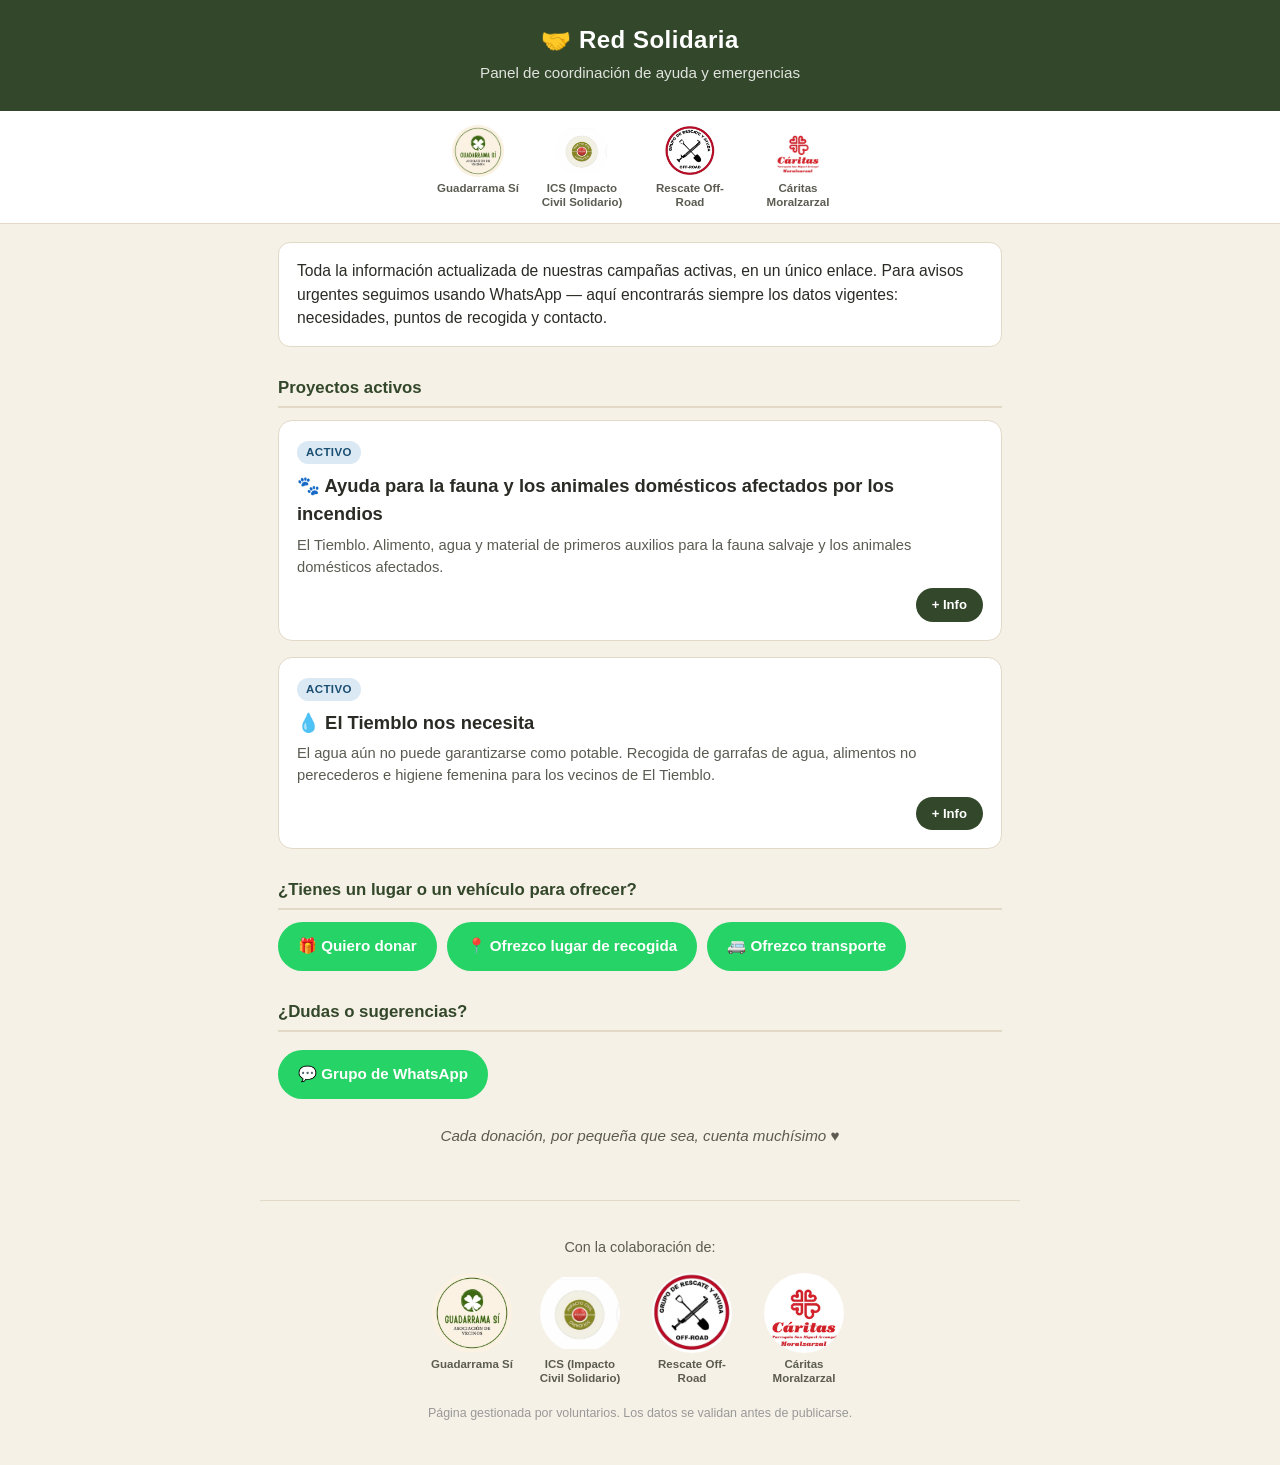
<file: index.html>
<!DOCTYPE html>
<html lang="es">
<head>
<meta charset="UTF-8">
<meta name="viewport" content="width=device-width, initial-scale=1.0">
<title>Red Solidaria — Panel de Coordinación</title>
<link rel="stylesheet" href="assets/style.css">
</head>
<body>

<header class="top">
  <h1>🤝 Red Solidaria</h1>
  <p>Panel de coordinación de ayuda y emergencias</p>
</header>

<div class="logos-top">
  <div class="logo-item"><img src="assets/logos/guadarrama-si.jpeg" alt="Guadarrama Sí — Asociación de Vecinos"><span>Guadarrama Sí</span></div>
  <div class="logo-item"><img src="assets/logos/impacto-civil-solidario.jpeg" alt="Impacto Civil Solidario — Ayudar"><span>ICS (Impacto Civil Solidario)</span></div>
  <div class="logo-item"><img src="assets/logos/rescate-offroad.jpeg" alt="Grupo de Rescate y Ayuda Off-Road"><span>Rescate Off-Road</span></div>
  <div class="logo-item"><img src="assets/logos/caritas-moralzarzal.jpeg" alt="Cáritas Parroquia San Miguel Árcangel — Moralzarzal"><span>Cáritas Moralzarzal</span></div>
</div>

<main>

  <div class="tagline">
    Toda la información actualizada de nuestras campañas activas, en un único enlace.
    Para avisos urgentes seguimos usando WhatsApp — aquí encontrarás siempre los datos vigentes:
    necesidades, puntos de recogida y contacto.
  </div>

  <h2 class="section">Proyectos activos</h2>

  <div class="proyectos">

    <a class="card" href="proyecto-fauna-incendios.html">
      <span class="badge activo">Activo</span>
      <h3>🐾 Ayuda para la fauna y los animales domésticos afectados por los incendios</h3>
      <p>El Tiemblo. Alimento, agua y material de primeros auxilios para la fauna salvaje y los animales domésticos afectados.</p>
      <span class="info-btn">+ Info</span>
    </a>

    <a class="card" href="proyecto-agua-tiemblo.html">
      <span class="badge activo">Activo</span>
      <h3>💧 El Tiemblo nos necesita</h3>
      <p>El agua aún no puede garantizarse como potable. Recogida de garrafas de agua, alimentos no perecederos e higiene femenina para los vecinos de El Tiemblo.</p>
      <span class="info-btn">+ Info</span>
    </a>

  </div>

  <h2 class="section">¿Tienes un lugar o un vehículo para ofrecer?</h2>
  <div class="btn-row">
    <a class="whatsapp-btn" href="https://chat.whatsapp.com/DNVFyESMCfXC5EPnX00SnR" target="_blank" rel="noopener">
      🎁 Quiero donar
    </a>
    <a class="whatsapp-btn" href="https://wa.me/34609965331?text=Hola%2C%20quiero%20ofrecer%20un%20punto%20de%20recogida" target="_blank" rel="noopener">
      📍 Ofrezco lugar de recogida
    </a>
    <a class="whatsapp-btn" href="https://wa.me/34609965331?text=Hola%2C%20quiero%20ofrecer%20transporte" target="_blank" rel="noopener">
      🚐 Ofrezco transporte
    </a>
  </div>

  <h2 class="section">¿Dudas o sugerencias?</h2>
  <a class="whatsapp-btn" href="https://chat.whatsapp.com/DNVFyESMCfXC5EPnX00SnR" target="_blank" rel="noopener">
    💬 Grupo de WhatsApp
  </a>

  <p class="cierre">Cada donación, por pequeña que sea, cuenta muchísimo ♥</p>

</main>

<footer>
  <p class="gracias">Con la colaboración de:</p>
  <div class="logos">
    <div class="logo-item"><img src="assets/logos/guadarrama-si.jpeg" alt="Guadarrama Sí — Asociación de Vecinos"><span>Guadarrama Sí</span></div>
    <div class="logo-item"><img src="assets/logos/impacto-civil-solidario.jpeg" alt="Impacto Civil Solidario — Ayudar"><span>ICS (Impacto Civil Solidario)</span></div>
    <div class="logo-item"><img src="assets/logos/rescate-offroad.jpeg" alt="Grupo de Rescate y Ayuda Off-Road"><span>Rescate Off-Road</span></div>
    <div class="logo-item"><img src="assets/logos/caritas-moralzarzal.jpeg" alt="Cáritas Parroquia San Miguel Árcangel — Moralzarzal"><span>Cáritas Moralzarzal</span></div>
  </div>
  <p class="actualizado">Página gestionada por voluntarios. Los datos se validan antes de publicarse.</p>
</footer>

</body>
</html>
</file>
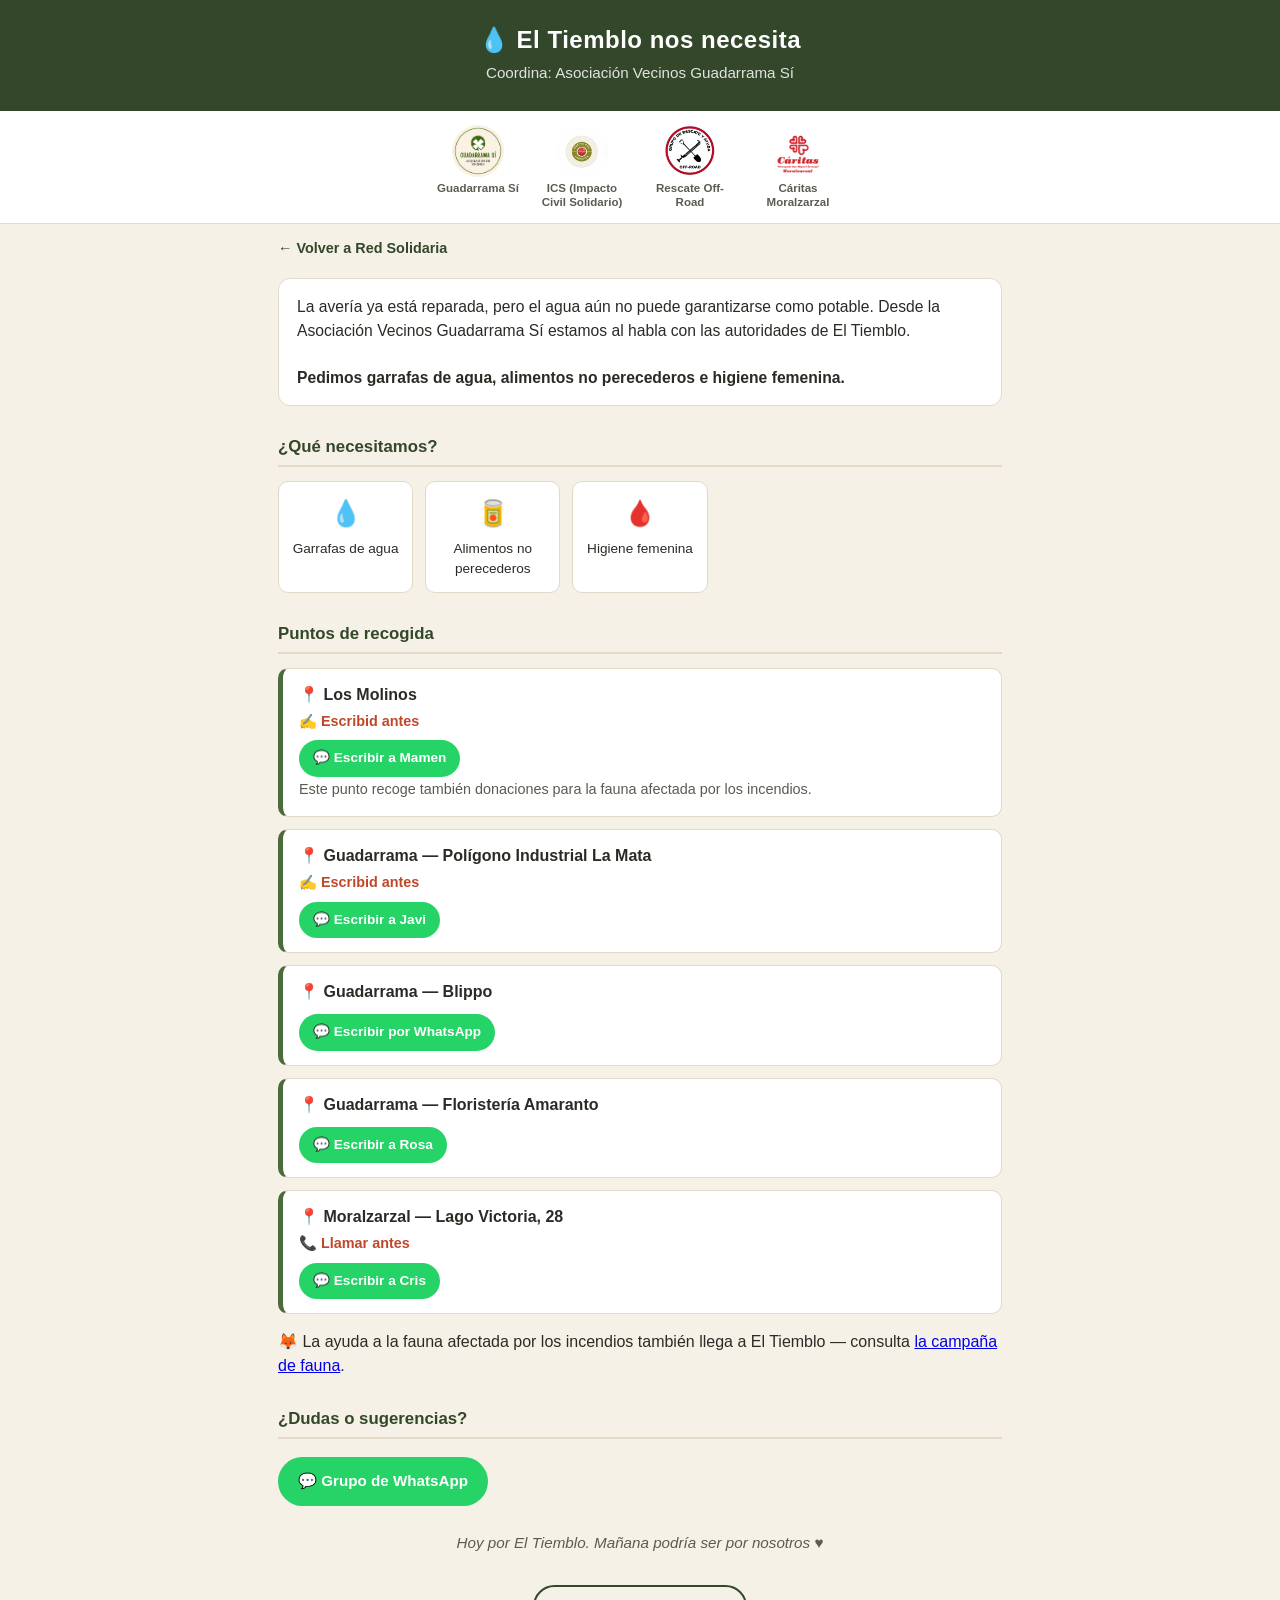
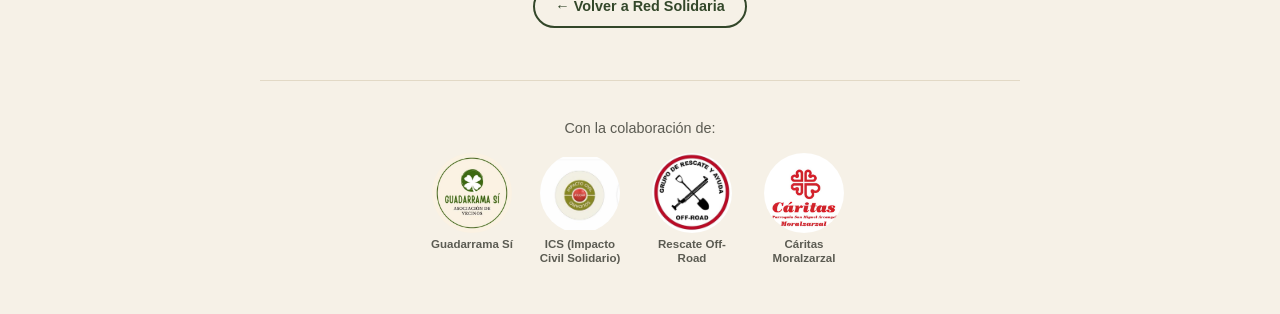
<file: proyecto-agua-tiemblo.html>
<!DOCTYPE html>
<html lang="es">
<head>
<meta charset="UTF-8">
<meta name="viewport" content="width=device-width, initial-scale=1.0">
<title>El Tiemblo nos necesita — Red Solidaria</title>
<link rel="stylesheet" href="assets/style.css">
</head>
<body>

<header class="top">
  <h1>💧 El Tiemblo nos necesita</h1>
  <p>Coordina: Asociación Vecinos Guadarrama Sí</p>
</header>

<div class="logos-top">
  <div class="logo-item"><img src="assets/logos/guadarrama-si.jpeg" alt="Guadarrama Sí — Asociación de Vecinos"><span>Guadarrama Sí</span></div>
  <div class="logo-item"><img src="assets/logos/impacto-civil-solidario.jpeg" alt="Impacto Civil Solidario — Ayudar"><span>ICS (Impacto Civil Solidario)</span></div>
  <div class="logo-item"><img src="assets/logos/rescate-offroad.jpeg" alt="Grupo de Rescate y Ayuda Off-Road"><span>Rescate Off-Road</span></div>
  <div class="logo-item"><img src="assets/logos/caritas-moralzarzal.jpeg" alt="Cáritas Parroquia San Miguel Árcangel — Moralzarzal"><span>Cáritas Moralzarzal</span></div>
</div>

<nav class="breadcrumb"><a href="index.html">← Volver a Red Solidaria</a></nav>

<main>

  <div class="tagline">
    La avería ya está reparada, pero el agua aún no puede garantizarse como potable.
    Desde la Asociación Vecinos Guadarrama Sí estamos al habla con las autoridades de El Tiemblo.
    <br><br>
    <strong>Pedimos garrafas de agua, alimentos no perecederos e higiene femenina.</strong>
  </div>

  <h2 class="section">¿Qué necesitamos?</h2>
  <div class="necesidades-grid">
    <div class="necesidad"><span class="emoji">💧</span>Garrafas de agua</div>
    <div class="necesidad"><span class="emoji">🥫</span>Alimentos no perecederos</div>
    <div class="necesidad"><span class="emoji">🩸</span>Higiene femenina</div>
  </div>

  <h2 class="section">Puntos de recogida</h2>
  <div class="puntos">
    <div class="punto">
      <h4>📍 Los Molinos</h4>
      <p class="aviso">✍️ Escribid antes</p>
      <a class="whatsapp-btn-sm" href="https://wa.me/34682805765?text=Hola%20Mamen%2C%20quiero%20llevar%20una%20donacion%20de%20agua%20a%20Los%20Molinos" target="_blank" rel="noopener">💬 Escribir a Mamen</a>
      <p>Este punto recoge también donaciones para la fauna afectada por los incendios.</p>
    </div>
    <div class="punto">
      <h4>📍 Guadarrama — Polígono Industrial La Mata</h4>
      <p class="aviso">✍️ Escribid antes</p>
      <a class="whatsapp-btn-sm" href="https://wa.me/34609965331?text=Hola%20Javi%2C%20quiero%20llevar%20una%20donacion%20al%20punto%20de%20Guadarrama" target="_blank" rel="noopener">💬 Escribir a Javi</a>
    </div>
    <div class="punto">
      <h4>📍 Guadarrama — Blippo</h4>
      <a class="whatsapp-btn-sm" href="https://wa.me/34655536534?text=Hola%2C%20quiero%20llevar%20una%20donacion%20a%20Blippo" target="_blank" rel="noopener">💬 Escribir por WhatsApp</a>
    </div>
    <div class="punto">
      <h4>📍 Guadarrama — Floristería Amaranto</h4>
      <a class="whatsapp-btn-sm" href="https://wa.me/34609779780?text=Hola%20Rosa%2C%20quiero%20llevar%20una%20donacion%20a%20la%20Floristeria%20Amaranto" target="_blank" rel="noopener">💬 Escribir a Rosa</a>
    </div>
    <div class="punto">
      <h4>📍 Moralzarzal — Lago Victoria, 28</h4>
      <p class="aviso">📞 Llamar antes</p>
      <a class="whatsapp-btn-sm" href="https://wa.me/34680628448?text=Hola%20Cris%2C%20quiero%20llevar%20una%20donacion%20al%20punto%20de%20Moralzarzal" target="_blank" rel="noopener">💬 Escribir a Cris</a>
    </div>
  </div>

  <p>🦊 La ayuda a la fauna afectada por los incendios también llega a El Tiemblo — consulta <a href="proyecto-fauna-incendios.html">la campaña de fauna</a>.</p>

  <h2 class="section">¿Dudas o sugerencias?</h2>
  <a class="whatsapp-btn" href="https://chat.whatsapp.com/DNVFyESMCfXC5EPnX00SnR" target="_blank" rel="noopener">
    💬 Grupo de WhatsApp
  </a>

  <p class="cierre">Hoy por El Tiemblo. Mañana podría ser por nosotros ♥</p>

  <p class="volver"><a class="volver-btn" href="index.html">← Volver a Red Solidaria</a></p>

</main>

<footer>
  <p class="gracias">Con la colaboración de:</p>
  <div class="logos">
    <div class="logo-item"><img src="assets/logos/guadarrama-si.jpeg" alt="Guadarrama Sí — Asociación de Vecinos"><span>Guadarrama Sí</span></div>
    <div class="logo-item"><img src="assets/logos/impacto-civil-solidario.jpeg" alt="Impacto Civil Solidario — Ayudar"><span>ICS (Impacto Civil Solidario)</span></div>
    <div class="logo-item"><img src="assets/logos/rescate-offroad.jpeg" alt="Grupo de Rescate y Ayuda Off-Road"><span>Rescate Off-Road</span></div>
    <div class="logo-item"><img src="assets/logos/caritas-moralzarzal.jpeg" alt="Cáritas Parroquia San Miguel Árcangel — Moralzarzal"><span>Cáritas Moralzarzal</span></div>
  </div>
  <p class="actualizado">
    <!-- ADMIN: cuando tengáis puntos de recogida y teléfono de contacto confirmados, sustituid
    el bloque "pendiente" de arriba por un bloque .punto (ver proyecto-fauna-incendios.html)
    y añadid aquí un botón .whatsapp-btn con el número real. -->
  </p>
</footer>

</body>
</html>
</file>
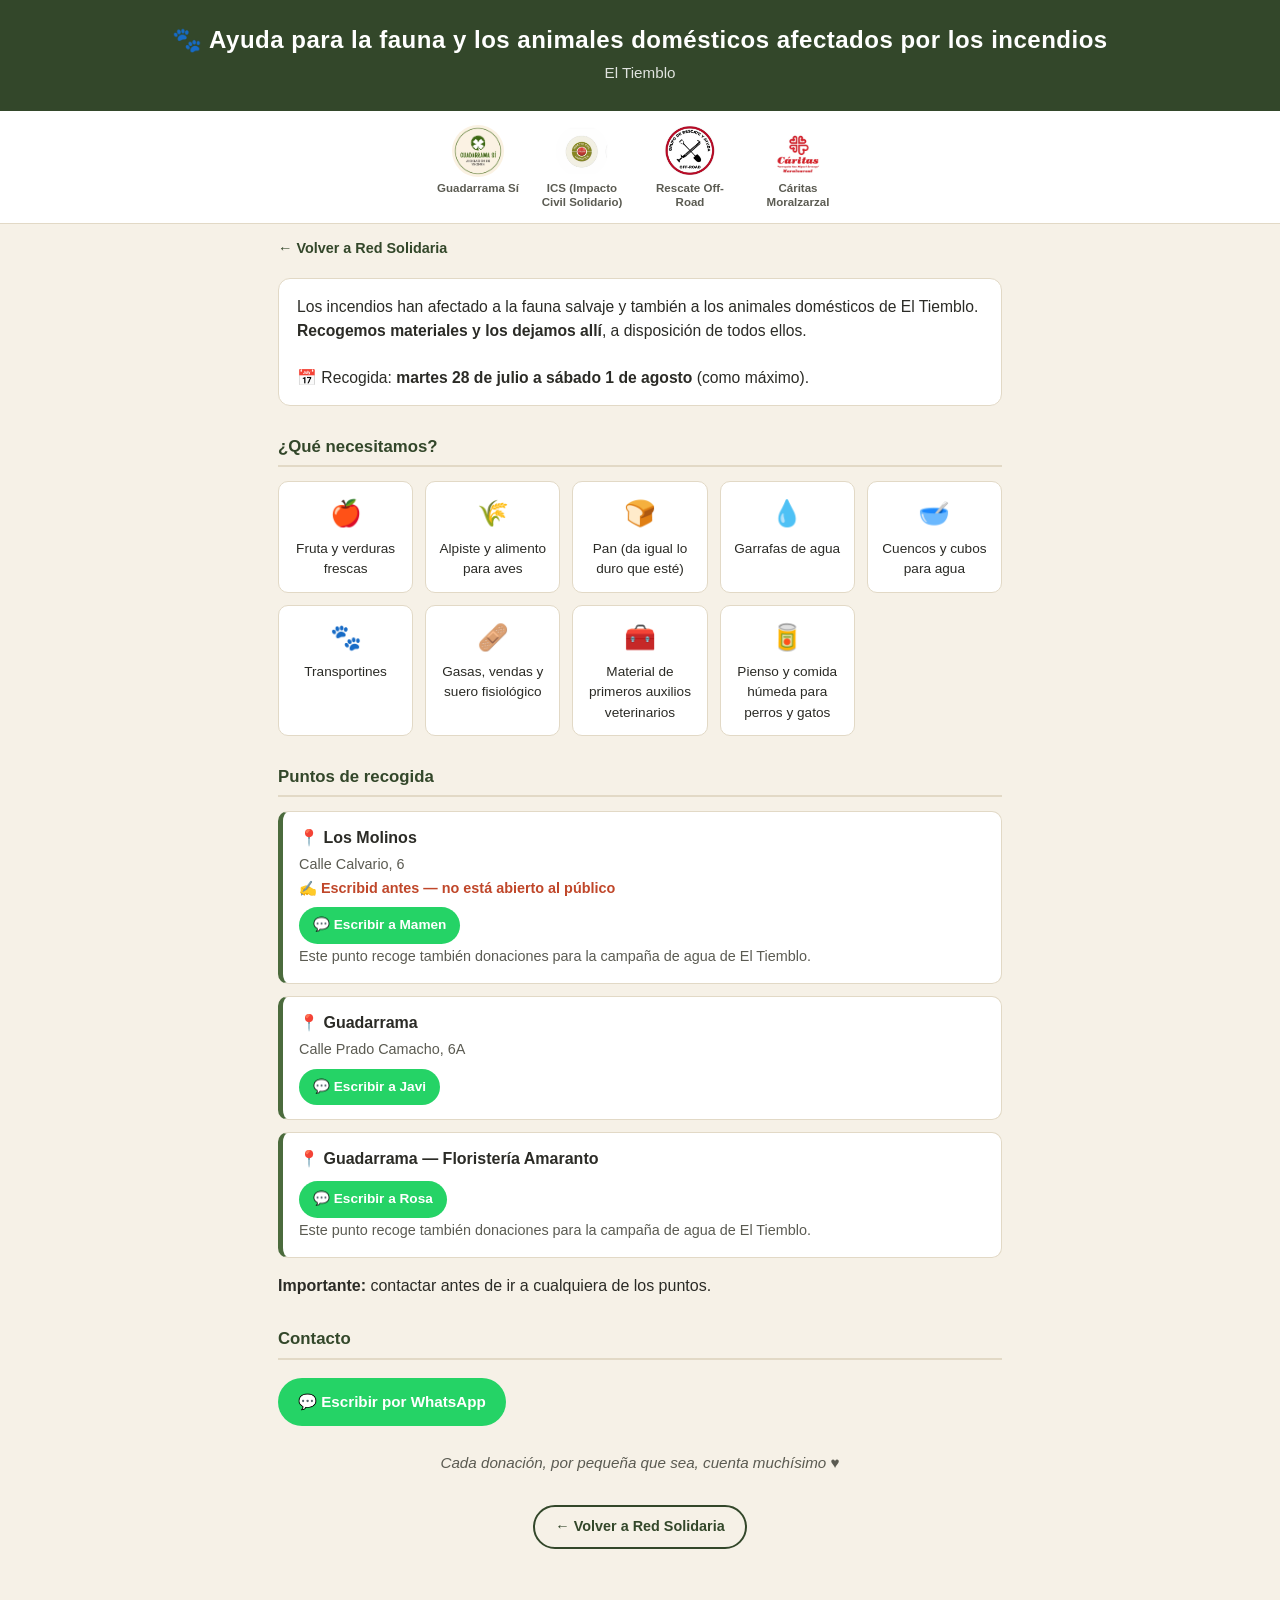
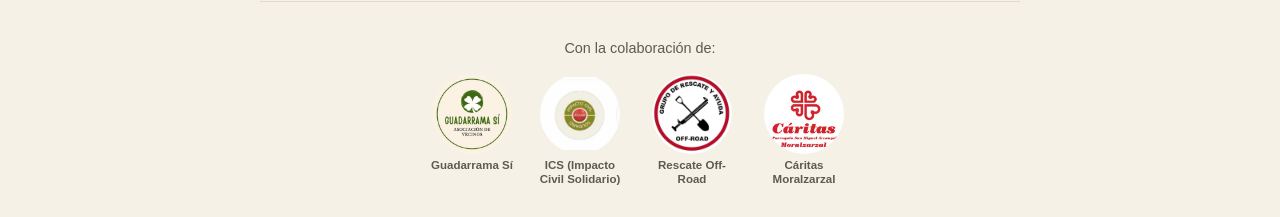
<file: proyecto-fauna-incendios.html>
<!DOCTYPE html>
<html lang="es">
<head>
<meta charset="UTF-8">
<meta name="viewport" content="width=device-width, initial-scale=1.0">
<title>Ayuda para la fauna y los animales domésticos afectados por los incendios — Red Solidaria</title>
<link rel="stylesheet" href="assets/style.css">
</head>
<body>

<header class="top">
  <h1>🐾 Ayuda para la fauna y los animales domésticos afectados por los incendios</h1>
  <p>El Tiemblo</p>
</header>

<div class="logos-top">
  <div class="logo-item"><img src="assets/logos/guadarrama-si.jpeg" alt="Guadarrama Sí — Asociación de Vecinos"><span>Guadarrama Sí</span></div>
  <div class="logo-item"><img src="assets/logos/impacto-civil-solidario.jpeg" alt="Impacto Civil Solidario — Ayudar"><span>ICS (Impacto Civil Solidario)</span></div>
  <div class="logo-item"><img src="assets/logos/rescate-offroad.jpeg" alt="Grupo de Rescate y Ayuda Off-Road"><span>Rescate Off-Road</span></div>
  <div class="logo-item"><img src="assets/logos/caritas-moralzarzal.jpeg" alt="Cáritas Parroquia San Miguel Árcangel — Moralzarzal"><span>Cáritas Moralzarzal</span></div>
</div>

<nav class="breadcrumb"><a href="index.html">← Volver a Red Solidaria</a></nav>

<main>

  <div class="tagline">
    Los incendios han afectado a la fauna salvaje y también a los animales domésticos de El Tiemblo.
    <strong>Recogemos materiales y los dejamos allí</strong>, a disposición de todos ellos.
    <br><br>
    📅 Recogida: <strong>martes 28 de julio a sábado 1 de agosto</strong> (como máximo).
  </div>

  <h2 class="section">¿Qué necesitamos?</h2>
  <div class="necesidades-grid">
    <div class="necesidad"><span class="emoji">🍎</span>Fruta y verduras frescas</div>
    <div class="necesidad"><span class="emoji">🌾</span>Alpiste y alimento para aves</div>
    <div class="necesidad"><span class="emoji">🍞</span>Pan (da igual lo duro que esté)</div>
    <div class="necesidad"><span class="emoji">💧</span>Garrafas de agua</div>
    <div class="necesidad"><span class="emoji">🥣</span>Cuencos y cubos para agua</div>
    <div class="necesidad"><span class="emoji">🐾</span>Transportines</div>
    <div class="necesidad"><span class="emoji">🩹</span>Gasas, vendas y suero fisiológico</div>
    <div class="necesidad"><span class="emoji">🧰</span>Material de primeros auxilios veterinarios</div>
    <div class="necesidad"><span class="emoji">🥫</span>Pienso y comida húmeda para perros y gatos</div>
  </div>

  <h2 class="section">Puntos de recogida</h2>
  <div class="puntos">
    <div class="punto">
      <h4>📍 Los Molinos</h4>
      <p>Calle Calvario, 6</p>
      <p class="aviso">✍️ Escribid antes — no está abierto al público</p>
      <a class="whatsapp-btn-sm" href="https://wa.me/34682805765?text=Hola%20Mamen%2C%20quiero%20llevar%20una%20donacion%20para%20la%20fauna%20a%20Los%20Molinos" target="_blank" rel="noopener">💬 Escribir a Mamen</a>
      <p>Este punto recoge también donaciones para la campaña de agua de El Tiemblo.</p>
    </div>
    <div class="punto">
      <h4>📍 Guadarrama</h4>
      <p>Calle Prado Camacho, 6A</p>
      <a class="whatsapp-btn-sm" href="https://wa.me/34609965331?text=Hola%20Javi%2C%20quiero%20llevar%20una%20donacion%20para%20la%20fauna%20a%20Guadarrama" target="_blank" rel="noopener">💬 Escribir a Javi</a>
    </div>
    <div class="punto">
      <h4>📍 Guadarrama — Floristería Amaranto</h4>
      <a class="whatsapp-btn-sm" href="https://wa.me/34609779780?text=Hola%20Rosa%2C%20quiero%20llevar%20una%20donacion%20para%20la%20fauna%20a%20la%20Floristeria%20Amaranto" target="_blank" rel="noopener">💬 Escribir a Rosa</a>
      <p>Este punto recoge también donaciones para la campaña de agua de El Tiemblo.</p>
    </div>
  </div>

  <p><strong>Importante:</strong> contactar antes de ir a cualquiera de los puntos.</p>

  <h2 class="section">Contacto</h2>
  <a class="whatsapp-btn" href="https://wa.me/34682805765?text=Hola%2C%20quiero%20colaborar%20con%20la%20ayuda%20para%20la%20fauna%20afectada%20por%20los%20incendios" target="_blank" rel="noopener">
    💬 Escribir por WhatsApp
  </a>

  <p class="cierre">Cada donación, por pequeña que sea, cuenta muchísimo ♥</p>

  <p class="volver"><a class="volver-btn" href="index.html">← Volver a Red Solidaria</a></p>

</main>

<footer>
  <p class="gracias">Con la colaboración de:</p>
  <div class="logos">
    <div class="logo-item"><img src="assets/logos/guadarrama-si.jpeg" alt="Guadarrama Sí — Asociación de Vecinos"><span>Guadarrama Sí</span></div>
    <div class="logo-item"><img src="assets/logos/impacto-civil-solidario.jpeg" alt="Impacto Civil Solidario — Ayudar"><span>ICS (Impacto Civil Solidario)</span></div>
    <div class="logo-item"><img src="assets/logos/rescate-offroad.jpeg" alt="Grupo de Rescate y Ayuda Off-Road"><span>Rescate Off-Road</span></div>
    <div class="logo-item"><img src="assets/logos/caritas-moralzarzal.jpeg" alt="Cáritas Parroquia San Miguel Árcangel — Moralzarzal"><span>Cáritas Moralzarzal</span></div>
  </div>
</footer>

</body>
</html>
</file>
<file: assets/style.css>
:root{
  --verde:#4b6b3d;
  --verde-oscuro:#33472a;
  --naranja:#c0472a;
  --azul:#1b4f72;
  --crema:#f6f1e7;
  --gris:#5b5b52;
  --borde:#e2d9c6;
  --blanco:#ffffff;
}

*{box-sizing:border-box;}

body{
  margin:0;
  font-family:-apple-system,BlinkMacSystemFont,"Segoe UI",Roboto,Helvetica,Arial,sans-serif;
  background:var(--crema);
  color:#2b2b26;
  line-height:1.5;
}

header.top{
  background:var(--verde-oscuro);
  color:var(--blanco);
  padding:22px 18px 26px;
  text-align:center;
}
header.top h1{
  margin:0 0 4px;
  font-size:1.5rem;
  letter-spacing:.5px;
}
header.top p{
  margin:0;
  opacity:.85;
  font-size:.95rem;
}

nav.breadcrumb{
  max-width:760px;
  margin:14px auto 0;
  padding:0 18px;
  font-size:.9rem;
}
nav.breadcrumb a{
  color:var(--verde-oscuro);
  text-decoration:none;
  font-weight:600;
}

main{
  max-width:760px;
  margin:0 auto;
  padding:18px;
}

.tagline{
  background:var(--blanco);
  border:1px solid var(--borde);
  border-radius:12px;
  padding:16px 18px;
  margin-bottom:22px;
  font-size:.98rem;
}

h2.section{
  font-size:1.05rem;
  color:var(--verde-oscuro);
  margin:28px 0 12px;
  border-bottom:2px solid var(--borde);
  padding-bottom:6px;
}

.proyectos{
  display:flex;
  flex-direction:column;
  gap:16px;
}

.card{
  display:block;
  background:var(--blanco);
  border:1px solid var(--borde);
  border-radius:14px;
  padding:18px;
  text-decoration:none;
  color:inherit;
  transition:box-shadow .15s ease, transform .15s ease;
}
.card:hover{
  box-shadow:0 4px 14px rgba(0,0,0,.08);
  transform:translateY(-1px);
}
.card .badge{
  display:inline-block;
  font-size:.72rem;
  font-weight:700;
  text-transform:uppercase;
  letter-spacing:.4px;
  padding:3px 9px;
  border-radius:999px;
  margin-bottom:8px;
}
.badge.urgente{background:#fbe4dd;color:var(--naranja);}
.badge.activo{background:#dbe9f5;color:var(--azul);}
.card h3{
  margin:0 0 6px;
  font-size:1.15rem;
}
.card p{
  margin:0;
  color:var(--gris);
  font-size:.92rem;
}
.card .flecha{
  display:block;
  text-align:right;
  margin-top:10px;
  font-weight:600;
  color:var(--verde-oscuro);
}

.card .info-btn{
  display:inline-block;
  margin-top:10px;
  float:right;
  background:var(--verde-oscuro);
  color:#fff;
  font-weight:700;
  font-size:.82rem;
  padding:7px 16px;
  border-radius:999px;
}

.necesidades-grid{
  display:grid;
  grid-template-columns:repeat(auto-fill,minmax(130px,1fr));
  gap:12px;
  margin:14px 0 6px;
}
.necesidad{
  background:var(--blanco);
  border:1px solid var(--borde);
  border-radius:10px;
  padding:12px 8px;
  text-align:center;
  font-size:.85rem;
}
.necesidad .emoji{
  font-size:1.6rem;
  display:block;
  margin-bottom:6px;
}

.puntos{
  display:flex;
  flex-direction:column;
  gap:12px;
  margin:14px 0;
}
.punto{
  background:var(--blanco);
  border:1px solid var(--borde);
  border-left:5px solid var(--verde);
  border-radius:10px;
  padding:14px 16px;
}
.punto h4{
  margin:0 0 4px;
  font-size:1rem;
}
.punto p{margin:2px 0;font-size:.9rem;color:var(--gris);}
.punto .aviso{
  color:var(--naranja);
  font-weight:600;
}

.pendiente{
  background:#fff8ee;
  border:1px dashed #d9b877;
  border-radius:10px;
  padding:14px 16px;
  font-size:.92rem;
  color:#7a5b1f;
}

.whatsapp-btn{
  display:inline-flex;
  align-items:center;
  gap:8px;
  background:#25D366;
  color:#fff;
  font-weight:700;
  text-decoration:none;
  padding:13px 20px;
  border-radius:999px;
  font-size:.95rem;
  margin-top:6px;
}

.btn-row{
  display:flex;
  flex-wrap:wrap;
  gap:10px;
  margin-bottom:6px;
}
.btn-row .whatsapp-btn{
  margin-top:0;
}

.volver{
  text-align:center;
  margin:30px 0 4px;
}
.volver-btn{
  display:inline-block;
  color:var(--verde-oscuro);
  font-weight:700;
  text-decoration:none;
  border:2px solid var(--verde-oscuro);
  padding:9px 20px;
  border-radius:999px;
  font-size:.9rem;
}

.whatsapp-btn-sm{
  display:inline-flex;
  align-items:center;
  gap:6px;
  background:#25D366;
  color:#fff;
  font-weight:700;
  text-decoration:none;
  padding:8px 14px;
  border-radius:999px;
  font-size:.85rem;
  margin-top:6px;
}

.contacto-tel{
  display:block;
  margin-top:10px;
  font-size:.95rem;
}
.contacto-tel a{color:var(--verde-oscuro);font-weight:700;text-decoration:none;}

.cierre{
  text-align:center;
  font-style:italic;
  color:var(--gris);
  margin:26px 0 4px;
  font-size:.95rem;
}

footer{
  max-width:760px;
  margin:30px auto 0;
  padding:22px 18px 30px;
  border-top:1px solid var(--borde);
  text-align:center;
}
footer p.gracias{
  font-size:.9rem;
  color:var(--gris);
  margin-bottom:14px;
}
.logos{
  display:flex;
  flex-wrap:wrap;
  justify-content:center;
  align-items:flex-start;
  gap:22px;
}
.logos img{
  height:80px;
  width:80px;
  object-fit:contain;
  border-radius:50%;
}

.logos-top{
  display:flex;
  flex-wrap:wrap;
  justify-content:center;
  align-items:flex-start;
  gap:18px;
  padding:14px 18px;
  background:var(--blanco);
  border-bottom:1px solid var(--borde);
}
.logos-top img{
  height:52px;
  width:52px;
  object-fit:contain;
  border-radius:50%;
}

.logo-item{
  display:flex;
  flex-direction:column;
  align-items:center;
  gap:5px;
}
.logo-item span{
  font-size:.72rem;
  font-weight:600;
  color:var(--gris);
  text-align:center;
  max-width:90px;
  line-height:1.2;
}
.actualizado{
  font-size:.78rem;
  color:#999;
  margin-top:18px;
}
</file>
